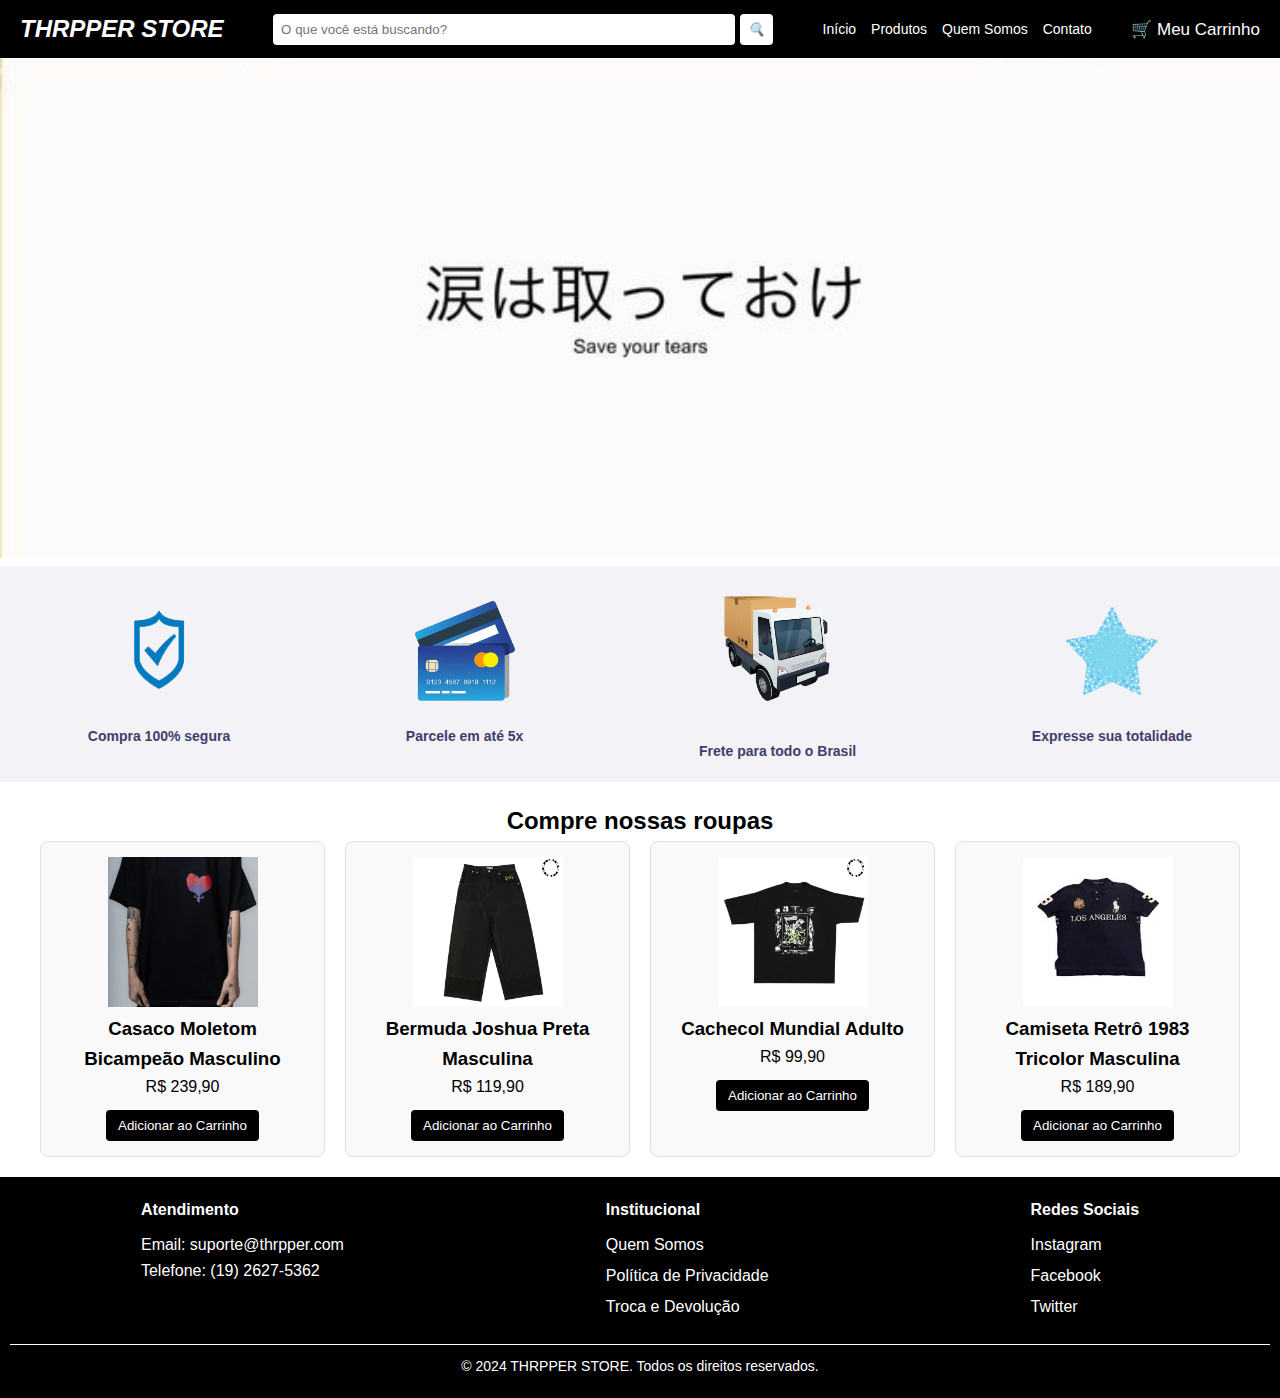
<file: index.html>
<!DOCTYPE html>
<html lang="pt-br">
<head>
  <meta charset="UTF-8">
  <meta name="viewport" content="width=device-width, initial-scale=1.0">
  <title>Loja Online - Página Inicial</title>
  <link rel="stylesheet" href="css/styles.css">
</head>
<body>
  
  <header class="header">
    <div class="logo">THRPPER STORE</div>
    <div class="search-bar">
      <input type="text" placeholder="O que você está buscando?" />
      <button><i class="search-icon">🔍</i></button>
    </div>
    <nav class="nav-links">
      <a href="index.html">Início</a>
      <a href="produtos.html">Produtos</a>
      <a href="quemsomos.html">Quem Somos</a>
      <a href="contato.html">Contato</a>
    </nav>
    
    <div class="user-actions">
      <a href="carrinho.html" class="icon">🛒 Meu Carrinho</a>
    </div>
  </header>

  <div class="banner">
    <img src="imagem/bannerloja.webp" alt="Moda e Estilo" class="banner-image">
    <div class="banner-content">
    </div>
  </div>


  <section class="highlights">
    <div class="highlight">
      <div class="icon">
        <img src="imagem/escudo.png" alt="Compra segura" width="100" height="100">
      </div>
      <p>Compra 100% segura</p>
    </div>
    <div class="highlight">
      <div class="icon">
        <img src="imagem/cartão.png" alt="Parcele até 5x" width="100" height="100">
      </div>
      <p>Parcele em até 5x</p>
    </div>
    <div class="highlight">
      <div class="icon">
        <img src="imagem/caminhao.png" alt="Frete para o Brasil" width="130" height="130">
      </div>
      <p>Frete para todo o Brasil</p>
    </div>
    <div class="highlight">
      <div class="icon">
        <img src="imagem/estrela.webp" alt="Expresse sua totalidade" width="100" height="100">
      </div>
      <p>Expresse sua totalidade</p>
    </div>
  </section>

  
  <section class="products">
    <h2>Compre nossas roupas</h2>
    <div class="product-grid">

        <div class="product-card">
            <img src="imagem/230719-800-800.webp" alt="Produto 2" width="150" height="150">
            <h3>Casaco Moletom Bicampeão Masculino</h3>
            <p>R$ 239,90</p>
            <button class="btn-add-cart">Adicionar ao Carrinho</button>
          </div>

      <div class="product-card">
        <img src="imagem/bermuda.webp" alt="Produto 6" width="150" height="150">
        <h3>Bermuda Joshua Preta Masculina</h3>
        <p>R$ 119,90</p>
        <button class="btn-add-cart">Adicionar ao Carrinho</button>
      </div>

      <div class="product-card">
        <img src="imagem/cachecol.webp" alt="Produto 7" width="150" height="150">
        <h3>Cachecol Mundial Adulto</h3>
        <p>R$ 99,90</p>
        <button class="btn-add-cart">Adicionar ao Carrinho</button>
      </div>

      <div class="product-card">
        <img src="imagem/232771-800-800.webp" alt="Produto 4" width="150" height="150">
        <h3>Camiseta Retrô 1983 Tricolor Masculina</h3>
        <p>R$ 189,90</p>
        <button class="btn-add-cart">Adicionar ao Carrinho</button>
      </div>


    </div>
  </section>


  <footer class="footer">
    <div class="footer-content">
      <div class="footer-section">
        <h3>Atendimento</h3>
        <p>Email: suporte@thrpper.com</p>
        <p>Telefone: (19) 2627-5362</p>
      </div>
      <div class="footer-section">
        <h3>Institucional</h3>
        <a href="quemsomos.html">Quem Somos</a>
        <a href="#">Política de Privacidade</a>
        <a href="#">Troca e Devolução</a>
      </div>
      <div class="footer-section">
        <h3>Redes Sociais</h3>
        <a href="https://www.instagram.com">Instagram</a>
        <a href="https://www.facebook.com">Facebook</a>
        <a href="https://x.com">Twitter</a>
      </div>
    </div>
    <div class="footer-bottom">
      <p>&copy; 2024 THRPPER STORE. Todos os direitos reservados.</p>
    </div>
  </footer>
</body>
</html>
</file>
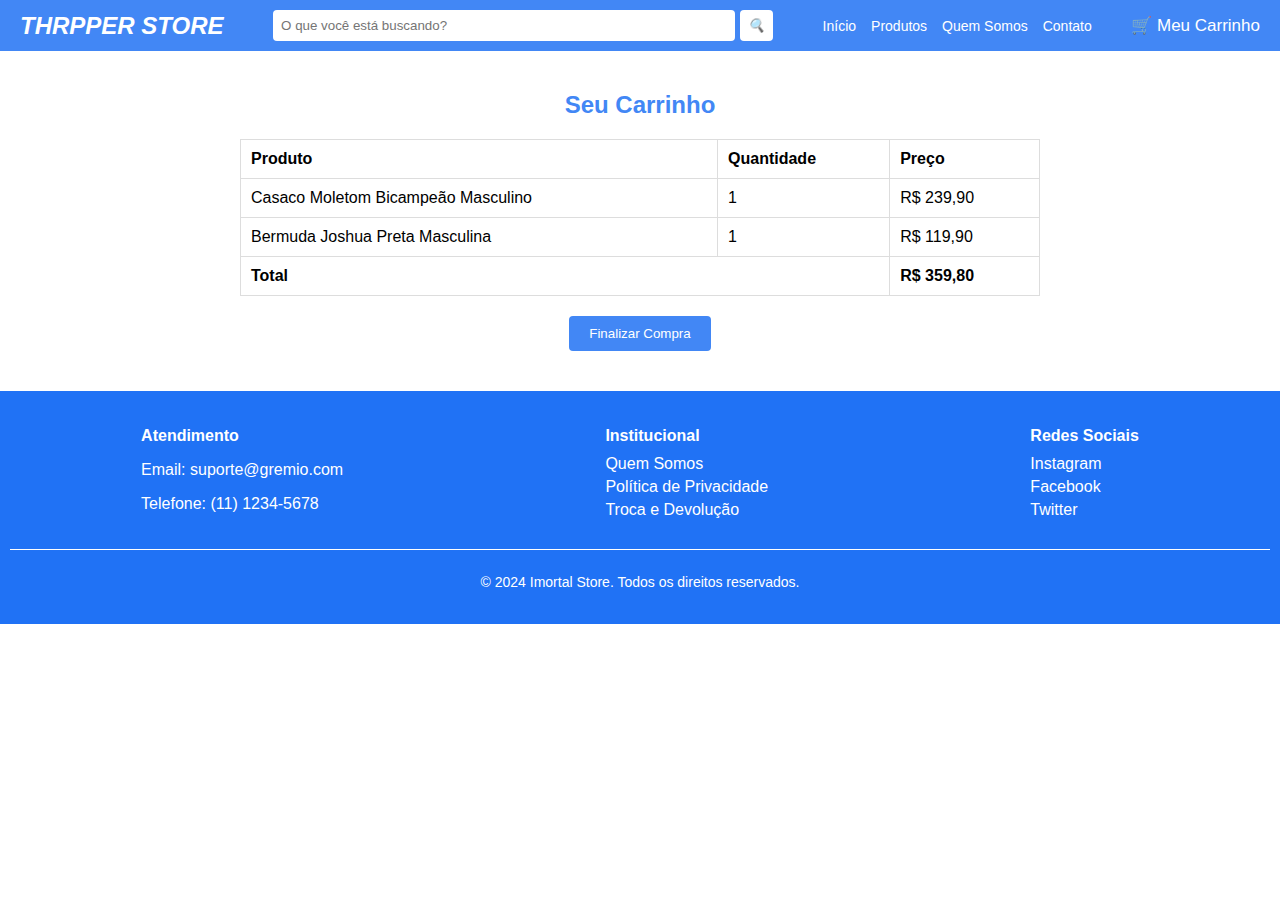
<file: carrinho.html>
<!DOCTYPE html>
<html lang="pt-br">
<head>
  <meta charset="UTF-8">
  <meta name="viewport" content="width=device-width, initial-scale=1.0">
  <title>Carrinho - Loja Online</title>
  <link rel="stylesheet" href="css/carrinho.css">
</head>
<body>
  
  <header class="header">
    <div class="logo">THRPPER STORE</div>
    <div class="search-bar">
      <input type="text" placeholder="O que você está buscando?" />
      <button><i class="search-icon">🔍</i></button>
    </div>
    <nav class="nav-links">
      <a href="index.html">Início</a>
      <a href="produtos.html">Produtos</a>
      <a href="quemsomos.html">Quem Somos</a>
      <a href="contato.html">Contato</a>
    </nav>
    <div class="user-actions">
      <a href="carrinho.html" class="icon">🛒 Meu Carrinho</a>
    </div>
  </header>

  <section class="cart">
    <h2>Seu Carrinho</h2>
    <table>
      <thead>
        <tr>
          <th>Produto</th>
          <th>Quantidade</th>
          <th>Preço</th>
        </tr>
      </thead>
      <tbody>
        <tr>
          <td>Casaco Moletom Bicampeão Masculino</td>
          <td>1</td>
          <td>R$ 239,90</td>
        </tr>
        <tr>
          <td>Bermuda Joshua Preta Masculina</td>
          <td>1</td>
          <td>R$ 119,90</td>
        </tr>
      </tbody>
      <tfoot>
        <tr>
          <td colspan="2">Total</td>
          <td>R$ 359,80</td>
        </tr>
      </tfoot>
    </table>
    <button class="btn-checkout">Finalizar Compra</button>
  </section>

  <footer class="footer">
    <div class="footer-content">
      <div class="footer-section">
        <h3>Atendimento</h3>
        <p>Email: suporte@gremio.com</p>
        <p>Telefone: (11) 1234-5678</p>
      </div>
      <div class="footer-section">
        <h3>Institucional</h3>
        <a href="quemsomos.html">Quem Somos</a>
        <a href="#">Política de Privacidade</a>
        <a href="#">Troca e Devolução</a>
      </div>
      <div class="footer-section">
        <h3>Redes Sociais</h3>
        <a href="https://www.instagram.com/gremio/">Instagram</a>
        <a href="https://www.facebook.com/Gremio/">Facebook</a>
        <a href="#">Twitter</a>
      </div>
    </div>
    <div class="footer-bottom">
      <p>&copy; 2024 Imortal Store. Todos os direitos reservados.</p>
    </div>
  </footer>
</body>
</html>
</file>
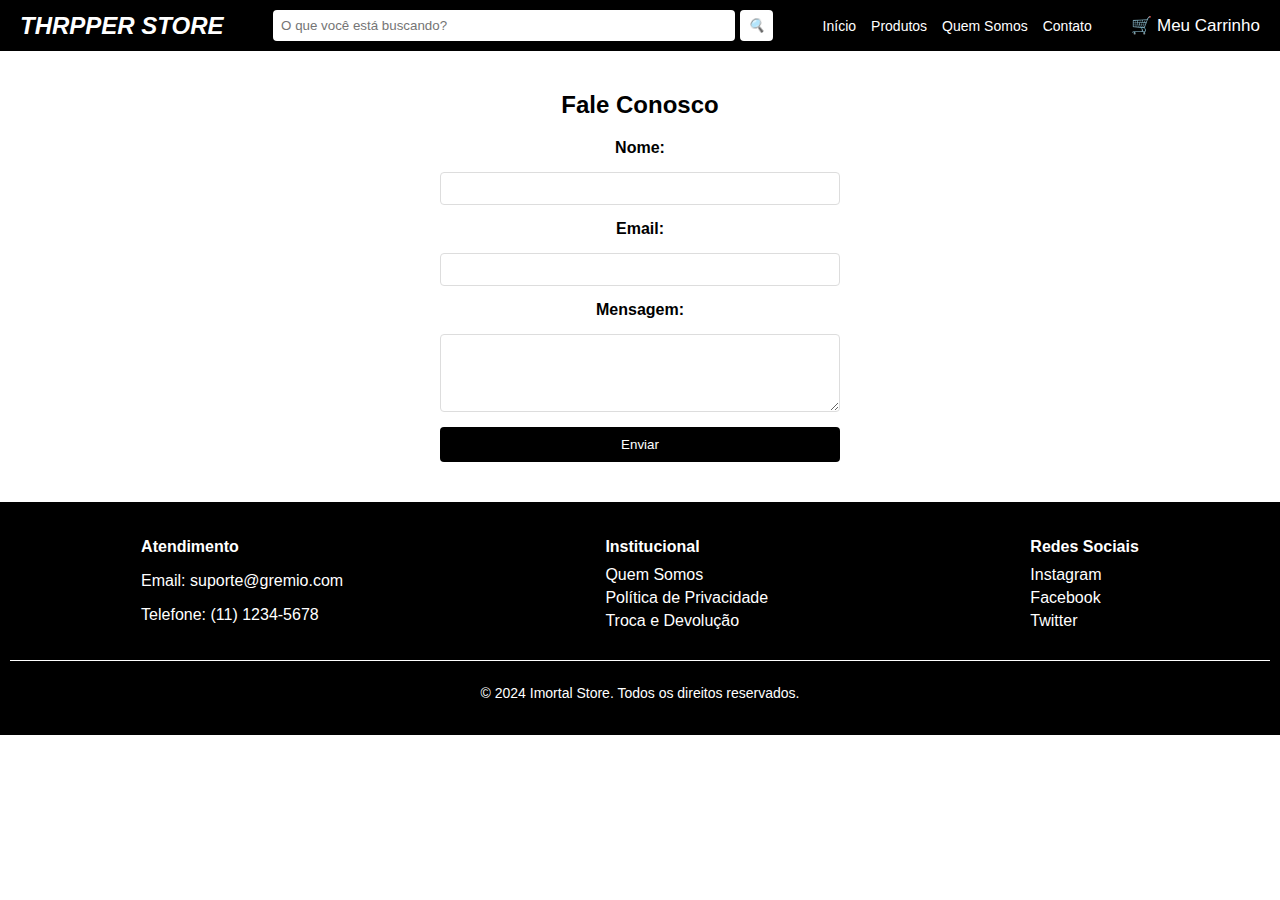
<file: contato.html>
<!DOCTYPE html>
<html lang="pt-br">
<head>
  <meta charset="UTF-8">
  <meta name="viewport" content="width=device-width, initial-scale=1.0">
  <title>Contato - Loja Online</title>
  <link rel="stylesheet" href="css/contato.css">
</head>
<body>

  <header class="header">
    <div class="logo">THRPPER STORE</div>
    <div class="search-bar">
      <input type="text" placeholder="O que você está buscando?" />
      <button><i class="search-icon">🔍</i></button>
    </div>
    <nav class="nav-links">
      <a href="index.html">Início</a>
      <a href="produtos.html">Produtos</a>
      <a href="quemsomos.html">Quem Somos</a>
      <a href="contato.html">Contato</a>
    </nav>
    
    <div class="user-actions">
      <a href="carrinho.html" class="icon">🛒 Meu Carrinho</a>
    </div>
  </header>

  <section class="contact">
    <h2>Fale Conosco</h2>
    <form class="contact-form">
      <label for="name">Nome:</label>
      <input type="text" id="name" name="name" required>

      <label for="email">Email:</label>
      <input type="email" id="email" name="email" required>

      <label for="message">Mensagem:</label>
      <textarea id="message" name="message" rows="4" required></textarea>

      <button type="submit">Enviar</button>
    </form>
  </section>

  <footer class="footer">
    <div class="footer-content">
      <div class="footer-section">
        <h3>Atendimento</h3>
        <p>Email: suporte@gremio.com</p>
        <p>Telefone: (11) 1234-5678</p>
      </div>
      <div class="footer-section">
        <h3>Institucional</h3>
        <a href="quemsomos.html">Quem Somos</a>
        <a href="#">Política de Privacidade</a>
        <a href="#">Troca e Devolução</a>
      </div>
      <div class="footer-section">
        <h3>Redes Sociais</h3>
        <a href="https://www.instagram.com/gremio/">Instagram</a>
        <a href="https://www.facebook.com/Gremio/">Facebook</a>
        <a href="#">Twitter</a>
      </div>
    </div>
    <div class="footer-bottom">
      <p>&copy; 2024 Imortal Store. Todos os direitos reservados.</p>
    </div>
  </footer>
</body>
</html>
</file>
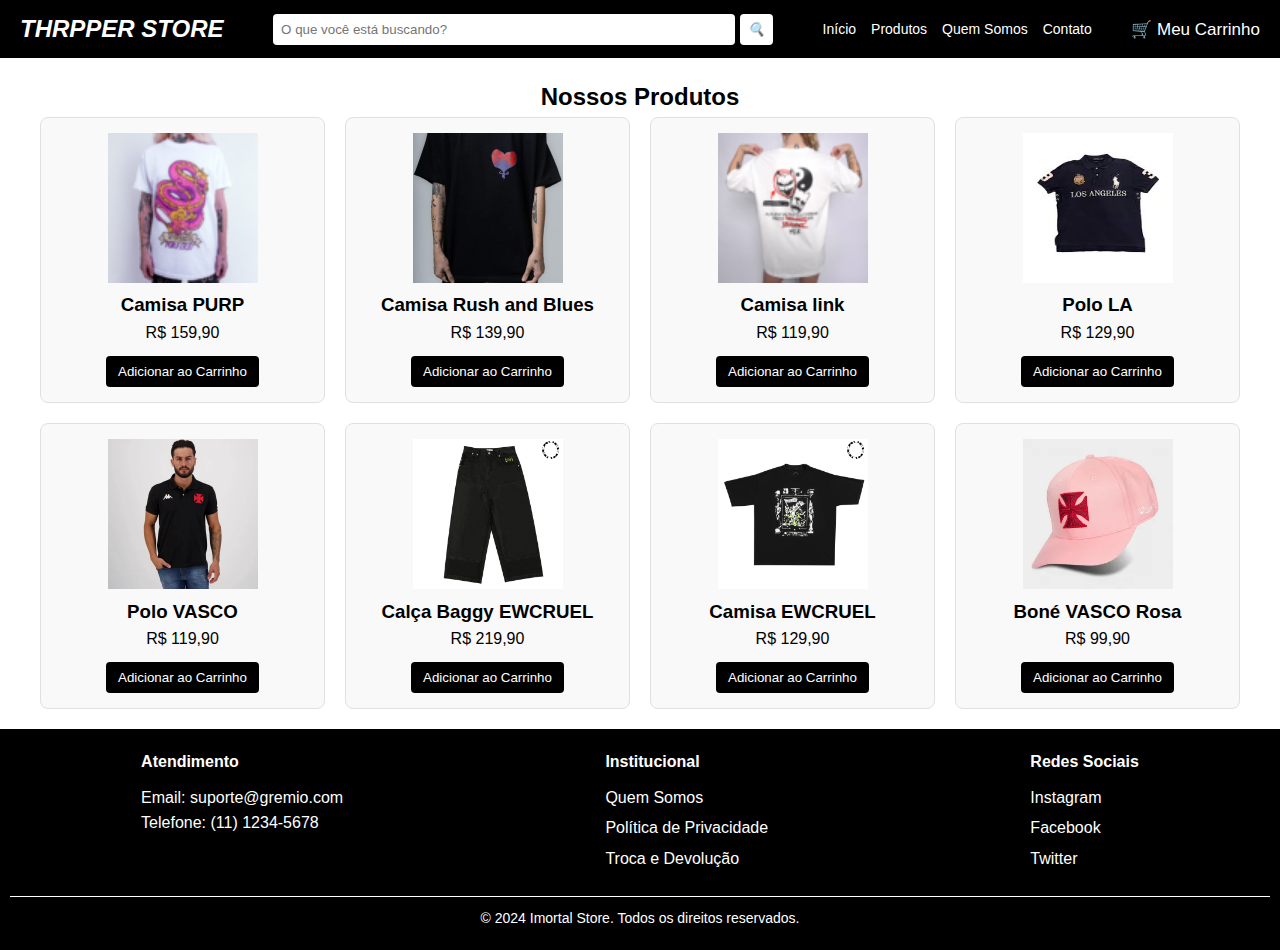
<file: produtos.html>
<!DOCTYPE html>
<html lang="pt-br">
<head>
  <meta charset="UTF-8">
  <meta name="viewport" content="width=device-width, initial-scale=1.0">
  <title>Produtos - Loja Online</title>
  <link rel="stylesheet" href="css/styles.css">
</head>
<body>
  <header class="header">
    <div class="logo">THRPPER STORE</div>
    <div class="search-bar">
      <input type="text" placeholder="O que você está buscando?" />
      <button><i class="search-icon">🔍</i></button>
    </div>
    <nav class="nav-links">
      <a href="index.html">Início</a>
      <a href="produtos.html">Produtos</a>
      <a href="quemsomos.html">Quem Somos</a>
      <a href="contato.html">Contato</a>
    </nav>
    <div class="user-actions">
      <a href="carrinho.html" class="icon">🛒 Meu Carrinho</a>
    </div>
  </header>

  <section class="products">
    <h2>Nossos Produtos</h2>
    <div class="product-grid">
     
      <div class="product-card">
        <img src="imagem/229771-800-800.webp" alt="Produto 1" width="150" height="150">
        <h3>Camisa PURP</h3>
        <p>R$ 159,90</p>
        <button class="btn-add-cart">Adicionar ao Carrinho</button>
      </div>
     
      <div class="product-card">
        <img src="imagem/230719-800-800.webp" alt="Produto 2" width="150" height="150">
        <h3>Camisa Rush and Blues</h3>
        <p>R$ 139,90</p>
        <button class="btn-add-cart">Adicionar ao Carrinho</button>
      </div>

      <div class="product-card">
        <img src="imagem/232715-800-800.webp" alt="Produto 3" width="150" height="150">
        <h3>Camisa link</h3>
        <p>R$ 119,90</p>
        <button class="btn-add-cart">Adicionar ao Carrinho</button>
      </div>

      <div class="product-card">
        <img src="imagem/232771-800-800.webp" alt="Produto 4" width="150" height="150">
        <h3>Polo LA</h3>
        <p>R$ 129,90</p>
        <button class="btn-add-cart">Adicionar ao Carrinho</button>
      </div>

      <div class="product-card">
        <img src="imagem/camisa gremio coca cola.webp" alt="Produto 5" width="150" height="150">
        <h3>Polo VASCO</h3>
        <p>R$ 119,90</p>
        <button class="btn-add-cart">Adicionar ao Carrinho</button>
      </div>

      <div class="product-card">
        <img src="imagem/bermuda.webp" alt="Produto 6" width="150" height="150">
        <h3>Calça Baggy EWCRUEL</h3>
        <p>R$ 219,90</p>
        <button class="btn-add-cart">Adicionar ao Carrinho</button>
      </div>

      <div class="product-card">
        <img src="imagem/cachecol.webp" alt="Produto 7" width="150" height="150">
        <h3>Camisa EWCRUEL</h3>
        <p>R$ 129,90</p>
        <button class="btn-add-cart">Adicionar ao Carrinho</button>
      </div>

      <div class="product-card">
        <img src="imagem/bone.webp" alt="Produto 8" width="150" height="150">
        <h3>Boné VASCO Rosa</h3>
        <p>R$ 99,90</p>
        <button class="btn-add-cart">Adicionar ao Carrinho</button>
      </div>
    </div>
    
  </section>

  <footer class="footer">
    <div class="footer-content">
      <div class="footer-section">
        <h3>Atendimento</h3>
        <p>Email: suporte@gremio.com</p>
        <p>Telefone: (11) 1234-5678</p>
      </div>
      <div class="footer-section">
        <h3>Institucional</h3>
        <a href="quemsomos.html">Quem Somos</a>
        <a href="#">Política de Privacidade</a>
        <a href="#">Troca e Devolução</a>
      </div>
      <div class="footer-section">
        <h3>Redes Sociais</h3>
        <a href="https://www.instagram.com/gremio/">Instagram</a>
        <a href="https://www.facebook.com/Gremio/">Facebook</a>
        <a href="#">Twitter</a>
      </div>
    </div>
    <div class="footer-bottom">
      <p>&copy; 2024 Imortal Store. Todos os direitos reservados.</p>
    </div>
  </footer>
</body>
</html>
</file>
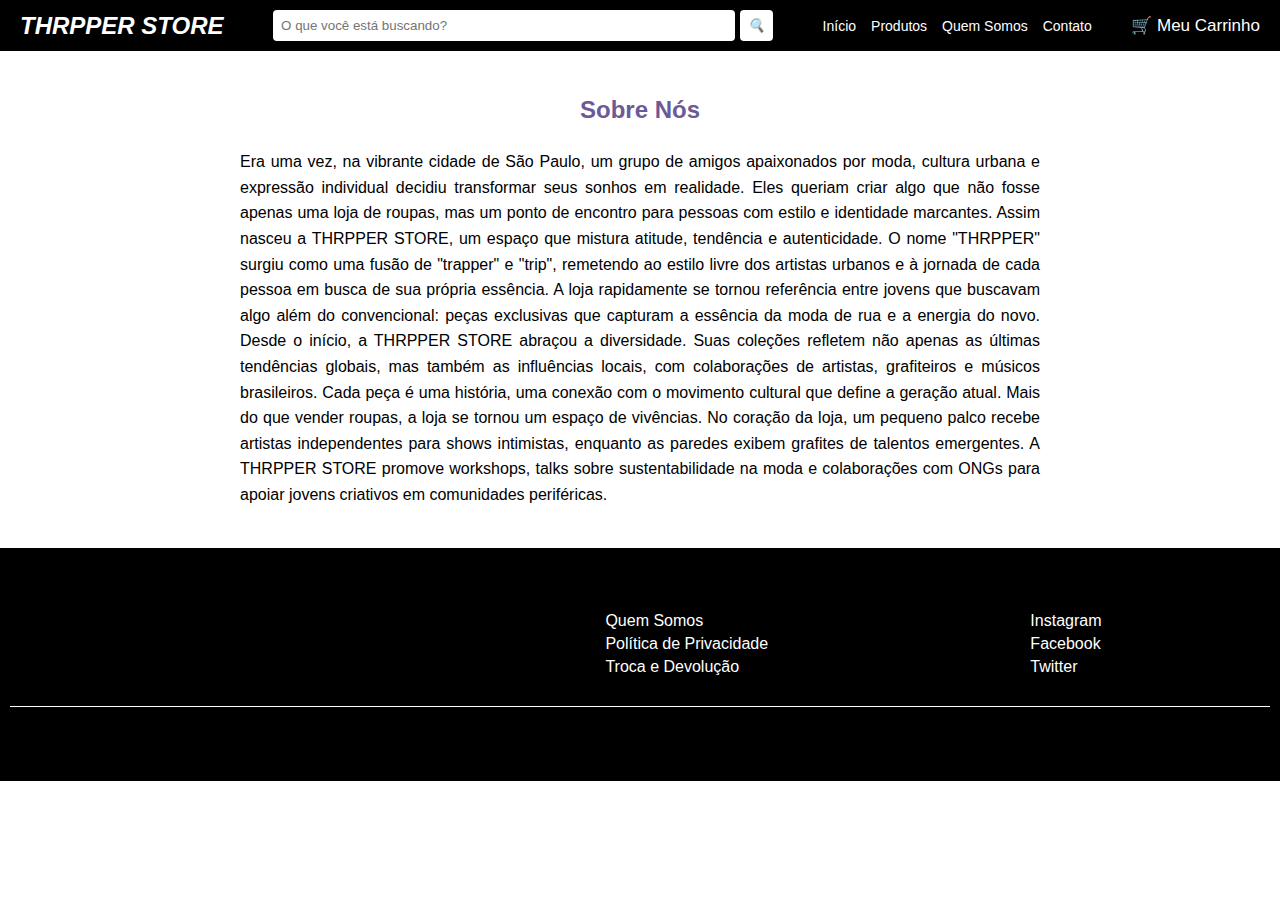
<file: quemsomos.html>
<!DOCTYPE html>
<html lang="pt-br">
<head>
  <meta charset="UTF-8">
  <meta name="viewport" content="width=device-width, initial-scale=1.0">
  <title>Quem Somos - Loja Online</title>
  <link rel="stylesheet" href="css/quemsomos.css">
</head>
<body>

  <header class="header">
    <div class="logo">THRPPER STORE</div>
    <div class="search-bar">
      <input type="text" placeholder="O que você está buscando?" />
      <button><i class="search-icon">🔍</i></button>
    </div>
    <nav class="nav-links">
      <a href="index.html">Início</a>
      <a href="produtos.html">Produtos</a>
      <a href="quemsomos.html">Quem Somos</a>
      <a href="contato.html">Contato</a>
    </nav>
    <div class="user-actions">
      <a href="carrinho.html" class="icon">🛒 Meu Carrinho</a>
    </div>
  </header>

  <section class="about">
    <h2>Sobre Nós</h2>
    <p>
      Era uma vez, na vibrante cidade de São Paulo, um grupo de amigos apaixonados por moda, cultura urbana e expressão individual decidiu transformar seus sonhos em realidade. Eles queriam criar algo que não fosse apenas uma loja de roupas, mas um ponto de encontro para pessoas com estilo e identidade marcantes. Assim nasceu a THRPPER STORE, um espaço que mistura atitude, tendência e autenticidade.

      O nome "THRPPER" surgiu como uma fusão de "trapper" e "trip", remetendo ao estilo livre dos artistas urbanos e à jornada de cada pessoa em busca de sua própria essência. A loja rapidamente se tornou referência entre jovens que buscavam algo além do convencional: peças exclusivas que capturam a essência da moda de rua e a energia do novo.
      
      Desde o início, a THRPPER STORE abraçou a diversidade. Suas coleções refletem não apenas as últimas tendências globais, mas também as influências locais, com colaborações de artistas, grafiteiros e músicos brasileiros. Cada peça é uma história, uma conexão com o movimento cultural que define a geração atual.
      
      Mais do que vender roupas, a loja se tornou um espaço de vivências. No coração da loja, um pequeno palco recebe artistas independentes para shows intimistas, enquanto as paredes exibem grafites de talentos emergentes. A THRPPER STORE promove workshops, talks sobre sustentabilidade na moda e colaborações com ONGs para apoiar jovens criativos em comunidades periféricas.
    </p>
    <p>

  </section>

  <footer class="footer">
    <div class="footer-content">
      <div class="footer-section">
        <h3>Atendimento</h3>
        <p>Email: suporte@gremio.com</p>
        <p>Telefone: (11) 1234-5678</p>
      </div>
      <div class="footer-section">
        <h3>Institucional</h3>
        <a href="quemsomos.html">Quem Somos</a>
        <a href="#">Política de Privacidade</a>
        <a href="#">Troca e Devolução</a>
      </div>
      <div class="footer-section">
        <h3>Redes Sociais</h3>
        <a href="https://www.instagram.com/gremio/">Instagram</a>
        <a href="https://www.facebook.com/Gremio/">Facebook</a>
        <a href="#">Twitter</a>
      </div>
    </div>
    <div class="footer-bottom">
      <p>&copy; 2024 Imortal Store. Todos os direitos reservados.</p>
    </div>
  </footer>
</body>
</html>
</file>
<file: css/styles.css>
* {
    margin: 0;
    padding: 0;
    box-sizing: border-box;
  }
  
  body {
    font-family: Arial, sans-serif;
    line-height: 1.6;
  }
  
  .header {
    background-color: #000000;
    color: #FFF;
    display: flex;
    align-items: center;
    justify-content: space-between;
    padding: 10px 20px;
  }
  
  .logo {
    font-size: 24px;
    font-weight: bold;
    font-style: italic;
  }
  
  .search-bar {
    display: flex;
    align-items: center;
    gap: 5px;
    flex: 1;
    max-width: 500px;
    margin: 0 20px;
  }
  
  .search-bar input {
    flex: 1;
    padding: 8px;
    border: none;
    border-radius: 4px;
  }
  
  .search-bar button {
    background-color: #FFF;
    color: #6C68A2;
    border: none;
    padding: 8px;
    border-radius: 4px;
    cursor: pointer;
  }
  
  .nav-links {
    display: flex;
    gap: 15px;
  }
  
  .nav-links a {
    text-decoration: none;
    color: #FFF;
    font-size: 14px;
  }
  
  .user-actions {
    display: flex;
    align-items: center;
    gap: 15px;
    text-decoration: none;
  }
  
  .user-actions .cart-count {
    background-color: #FFF;
    color: #6C68A2;
    font-size: 12px;
    font-weight: bold;
    border-radius: 50%;
    padding: 2px 6px;
    position: absolute;
    top: -5px;
    right: -10px;
    text-decoration: none;
  }

.banner {
  position: relative;
  text-align: center;
  color: #fff;
}

.banner-image {
  width: 100%;
  height: auto;
  max-height: 500px;
  object-fit: cover;
}

.banner-content {
  position: absolute;
  top: 50%;
  left: 50%;
  transform: translate(-50%, -50%);
  z-index: 2;
  text-shadow: 0px 4px 6px rgba(0, 0, 0, 0.5);
}

.banner-content h1 {
  font-size: 2.5em;
  margin-bottom: 10px;
}

.banner-content p {
  font-size: 1.2em;
  margin-top: 0;
}
  
  .highlights {
    display: flex;
    justify-content: space-around;
    align-items: center;
    background-color: #F2F2F7;
    padding: 20px 0;
  }
  
  .highlight {
    display: flex;
    flex-direction: column;
    align-items: center;
  }
  
  .highlight .icon {
    font-size: 30px;
    color: #fca6a6;
    margin-bottom: 10px;
  }
  
  .highlight p {
    font-size: 14px;
    color: #3E3E6B;
    font-weight: bold;
  }
  
  .products {
    text-align: center;
    padding: 20px;
    background-color: #FFF;
  }
  
  .product-grid {
    display: grid;
    grid-template-columns: repeat(4, 1fr);
    gap: 20px;
    padding: 0 20px;
  }
  
  .product-card {
    background-color: #F9F9F9;
    border: 1px solid #E0E0E0;
    border-radius: 8px;
    padding: 15px;
    text-align: center;
  }

  .btn-add-cart {
    margin-top: 10px;
    padding: 8px 12px;
    background-color:#000000;
    color: #fff;
    border: none;
    border-radius: 4px;
    cursor: pointer;
  }
  
  .btn-add-cart:hover {
    background-color: #000000;
  }
  
  .footer {
    background-color: #000000;
    color: #FFF;
    padding: 20px 10px;
  }
  
  .footer-content {
    display: flex;
    justify-content: space-around;
    margin-bottom: 20px;
  }
  
  .footer-section h3 {
    margin-bottom: 10px;
    font-size: 16px;
  }
  
  .footer-section a {
    color: #FFF;
    text-decoration: none;
    display: block;
    margin-bottom: 5px;
  }
  
  .footer-bottom {
    text-align: center;
    font-size: 14px;
    border-top: 1px solid #FFF;
    padding-top: 10px;
  }

  .user-actions .icon {
    text-decoration: none;
    color: #FFF;
    font-size: 17px;
    margin-left: 10px;
  }
</file>
<file: css/carrinho.css>
body {
    font-family: Arial, sans-serif;
    margin: 0;
    padding: 0;
  }
  
  .header {
    background-color: #4287f5;
    color: #FFF;
    display: flex;
    align-items: center;
    justify-content: space-between;
    padding: 10px 20px;
  }
  
  .logo {
    font-size: 24px;
    font-weight: bold;
    font-style: italic;
  }
  
  .search-bar {
    display: flex;
    align-items: center;
    gap: 5px;
    flex: 1;
    max-width: 500px;
    margin: 0 20px;
  }
  
  .search-bar input {
    flex: 1;
    padding: 8px;
    border: none;
    border-radius: 4px;
  }
  
  .search-bar button {
    background-color: #FFF;
    color: #4287f5;
    border: none;
    padding: 8px;
    border-radius: 4px;
    cursor: pointer;
  }
  
  .nav-links {
    display: flex;
    gap: 15px;
  }
  
  .nav-links a {
    text-decoration: none;
    color: #FFF;
    font-size: 14px;
  }
  
  .user-actions {
    display: flex;
    align-items: center;
    gap: 15px;
  }
  
  .user-actions .cart-count {
    background-color: #FFF;
    color: #4287f5;
    font-size: 12px;
    font-weight: bold;
    border-radius: 50%;
    padding: 2px 6px;
    position: absolute;
    top: -5px;
    right: -10px;
  }
  
  .cart {
    padding: 20px;
  }
  
  .cart h2 {
    text-align: center;
    color: #4287f5;
  }
  
  .cart table {
    width: 100%;
    max-width: 800px;
    margin: 20px auto;
    border-collapse: collapse;
  }
  
  .cart table th,
  .cart table td {
    padding: 10px;
    text-align: left;
    border: 1px solid #ddd;
  }
  
  .cart table tfoot td {
    font-weight: bold;
  }
  
  .btn-checkout {
    display: block;
    margin: 20px auto;
    padding: 10px 20px;
    background-color: #4287f5;
    color: #fff;
    border: none;
    border-radius: 4px;
    cursor: pointer;
  }
  
  .btn-checkout:hover {
    background-color: #4287f5;
  }
  
  .footer {
    background-color: #2072f5;
    color: #FFF;
    padding: 20px 10px;
  }
  
  .footer-content {
    display: flex;
    justify-content: space-around;
    margin-bottom: 20px;
  }
  
  .footer-section h3 {
    margin-bottom: 10px;
    font-size: 16px;
  }
  
  .footer-section a {
    color: #FFF;
    text-decoration: none;
    display: block;
    margin-bottom: 5px;
  }
  
  .footer-bottom {
    text-align: center;
    font-size: 14px;
    border-top: 1px solid #FFF;
    padding-top: 10px;
  }
  
  .user-actions .icon {
    text-decoration: none;
    color: #FFF;
    font-size: 17px;
    margin-left: 10px;
  }
</file>
<file: css/contato.css>
body {
    font-family: Arial, sans-serif;
    margin: 0;
    padding: 0;
  }
  
  .header {
    background-color: #000000;
    color: #FFF;
    display: flex;
    align-items: center;
    justify-content: space-between;
    padding: 10px 20px;
  }
  
  .logo {
    font-size: 24px;
    font-weight: bold;
    font-style: italic;
  }
  
  .search-bar {
    display: flex;
    align-items: center;
    gap: 5px;
    flex: 1;
    max-width: 500px;
    margin: 0 20px;
  }
  
  .search-bar input {
    flex: 1;
    padding: 8px;
    border: none;
    border-radius: 4px;
  }
  
  .search-bar button {
    background-color: #FFF;
    color: #4287f5;
    border: none;
    padding: 8px;
    border-radius: 4px;
    cursor: pointer;
  }
  
  .nav-links {
    display: flex;
    gap: 15px;
  }
  
  .nav-links a {
    text-decoration: none;
    color: #FFF;
    font-size: 14px;
  }
  
  .user-actions {
    display: flex;
    align-items: center;
    gap: 15px;
  }
  
  .user-actions .cart-count {
    background-color: #FFF;
    color: #4287f5;
    font-size: 12px;
    font-weight: bold;
    border-radius: 50%;
    padding: 2px 6px;
    position: absolute;
    top: -5px;
    right: -10px;
  }
  
  .contact {
    padding: 20px;
    text-align: center;
  }
  
  .contact h2 {
    color: #000000
    ;
  }
  
  .contact-form {
    max-width: 400px;
    margin: 20px auto;
    display: flex;
    flex-direction: column;
    gap: 15px;
  }
  
  .contact-form label {
    font-weight: bold;
  }
  
  .contact-form input,
  .contact-form textarea {
    padding: 8px;
    border: 1px solid #ddd;
    border-radius: 4px;
  }
  
  .contact-form button {
    padding: 10px;
    background-color: #000000;
    color: #fff;
    border: none;
    border-radius: 4px;
    cursor: pointer;
  }
  
  .contact-form button:hover {
    background-color: #000000;
  }
  
  .footer {
    background-color: #000000;
    color: #FFF;
    padding: 20px 10px;
  }
  
  .footer-content {
    display: flex;
    justify-content: space-around;
    margin-bottom: 20px;
  }
  
  .footer-section h3 {
    margin-bottom: 10px;
    font-size: 16px;
  }
  
  .footer-section a {
    color: #FFF;
    text-decoration: none;
    display: block;
    margin-bottom: 5px;
  }
  
  .footer-bottom {
    text-align: center;
    font-size: 14px;
    border-top: 1px solid #FFF;
    padding-top: 10px;
  }
  
  .user-actions .icon {
    text-decoration: none;
    color: #FFF;
    font-size: 17px;
    margin-left: 10px;
  }
</file>
<file: css/quemsomos.css>
body {
    font-family: Arial, sans-serif;
    margin: 0;
    padding: 0;
  }
  
  .header {
    background-color: #000000;
    color: #FFF;
    display: flex;
    align-items: center;
    justify-content: space-between;
    padding: 10px 20px;
  }
  
  .logo {
    font-size: 24px;
    font-weight: bold;
    font-style: italic;
  }
  
  .search-bar {
    display: flex;
    align-items: center;
    gap: 5px;
    flex: 1;
    max-width: 500px;
    margin: 0 20px;
  }
  
  .search-bar input {
    flex: 1;
    padding: 8px;
    border: none;
    border-radius: 4px;
  }
  
  .search-bar button {
    background-color: #FFF;
    color: #6C68A2;
    border: none;
    padding: 8px;
    border-radius: 4px;
    cursor: pointer;
  }
  
  .nav-links {
    display: flex;
    gap: 15px;
  }
  
  .nav-links a {
    text-decoration: none;
    color: #FFF;
    font-size: 14px;
  }
  
  .user-actions {
    display: flex;
    align-items: center;
    gap: 15px;
  }
  
  .user-actions .cart-count {
    background-color: #FFF;
    color: #6C68A2;
    font-size: 12px;
    font-weight: bold;
    border-radius: 50%;
    padding: 2px 6px;
    position: absolute;
    top: -5px;
    right: -10px;
  }
  
  .about {
    padding: 20px;
    line-height: 1.6;
  }
  
  .about h2 {
    text-align: center;
    color: #6b5b95;
  }
  
  .about p {
    text-align: justify;
    max-width: 800px;
    margin: 20px auto;
  }
  
  .footer {
    background-color: #000000;
    padding: 20px 10px;
  }
  
  .footer-content {
    display: flex;
    justify-content: space-around;
    margin-bottom: 20px;
  }
  
  .footer-section h3 {
    margin-bottom: 10px;
    font-size: 16px;
  }
  
  .footer-section a {
    color: #FFF;
    text-decoration: none;
    display: block;
    margin-bottom: 5px;
  }
  
  .footer-bottom {
    text-align: center;
    font-size: 14px;
    border-top: 1px solid #FFF;
    padding-top: 10px;
  }

    .user-actions .icon {
    text-decoration: none;
    color: #FFF;
    font-size: 17px;
    margin-left: 10px;
  }
</file>
